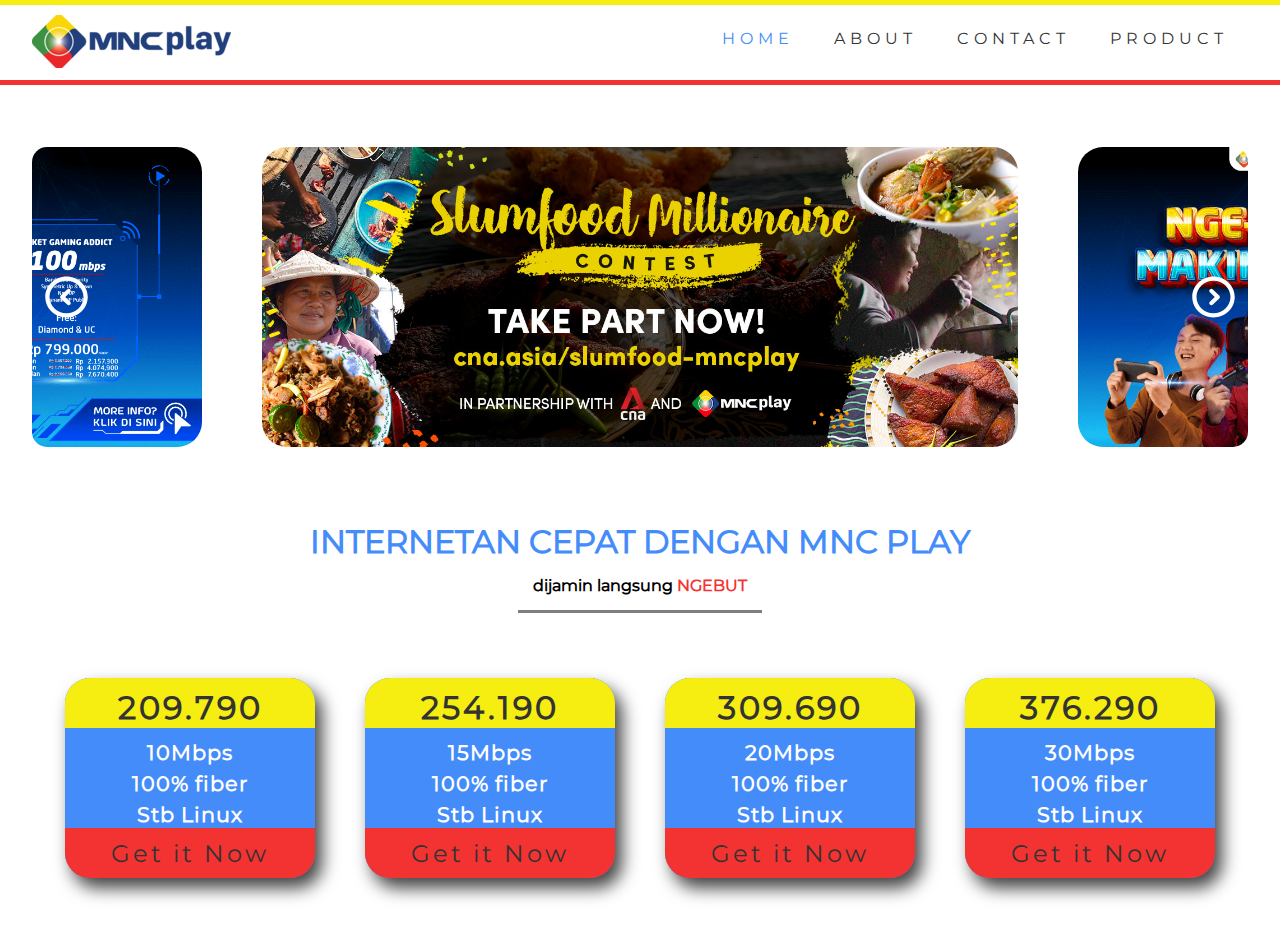
<file: index.html>
<!DOCTYPE html>
<html lang="en">
<head>
    <meta charset="UTF-8">
    <meta http-equiv="X-UA-Compatible" content="IE=edge">
    <meta name="viewport" content="width=device-width, initial-scale=1.0">
    <title>Document</title>
    <!-- css -->
    <link rel="stylesheet" href="/asset/css/style.css">
    <!-- tablet -->
    <link rel="stylesheet" href="/asset/css/ipad.css">
    <!-- mobile -->
    <link rel="stylesheet" href="/asset/css/mobile.css">
</head>
<body>
    <nav class="navbar">
        <div class="header">
            <div class="horizon"></div>
        </div>
        <div class="container">
            <div class="navbar-brand"><img src="asset/img/logo/mnc-logo-2.png" alt=""/></div>
            <ul class="nav-link">
                <li><a href="/html/home.html" class="nav-list active">Home</a></li>
                <li><a href="/html/About.html" class="nav-list">About</a></li>
                <li><a href="/html/contact.html" class="nav-list">Contact</a></li>
                <li><a href="/html/product.html" class="nav-list">Product</a></li>
            </ul>
            <div class="box-toggle">
                <div class="toggle">
                    <span></span>
                    <span></span>
                    <span></span>
                </div>
            </div>
        </div>
    </nav>
    <!--  -->
    <main class="main">
        <div class="container">
            <div class="img-slide">
                <img src="/asset/img/banner/banner-2.png" alt="" height="300px">
                <img src="/asset/img/banner/banner-3.jpg" alt="" height="300px">
                <img src="/asset/img/banner/banner-2.png" alt="" height="300px">
                <img src="/asset/img/banner/banner-3.jpg" alt="" height="300px">
                <img src="/asset/img/banner/banner-2.png" alt="" height="300px">
                <img src="/asset/img/banner/banner-3.jpg" alt="" height="300px">
                <img src="/asset/img/banner/banner-2.png" alt="" height="300px">
            </div>
            <div class="box-btn">
                <img id="left" src="/asset/img/svg/left-arrow-1.svg" alt="">
                <img id="right" src="/asset/img/svg/right-arrow-1.svg" alt="">
            </div>
        </div>
        <div class="chat-text">
            <h1>Internetan cepat dengan MNC play</h1>
            <h4>dijamin langsung <b>NGEBUT</b></h4>
        </div>
        <section class="section-1">
            <div class="box-promo">
                <h1>209.790</h1>
                <div class="box-info">
                    <h4><b>10</b>Mbps</h4>
                    <h4>100% fiber</h4>
                    <h4>Stb Linux</h4>
                </div>
                <div class="box-btn">
                    <a href="#">Get it Now</a>
                </div>
            </div>
            <div class="box-promo">
                <h1>254.190</h1>
                <div class="box-info">
                    <h4><b>15</b>Mbps</h4>
                    <h4>100% fiber</h4>
                    <h4>Stb Linux</h4>
                </div>
                <div class="box-btn">
                    <a href="#">Get it Now</a>
                </div>
            </div>
            <div class="box-promo">
                <h1>309.690</h1>
                <div class="box-info">
                    <h4><b>20</b>Mbps</h4>
                    <h4>100% fiber</h4>
                    <h4>Stb Linux</h4>
                </div>
                <div class="box-btn">
                    <a href="#">Get it Now</a>
                </div>
            </div>
            <div class="box-promo">
                <h1>376.290</h1>
                <div class="box-info">
                    <h4><b>30</b>Mbps</h4>
                    <h4>100% fiber</h4>
                    <h4>Stb Linux</h4>
                </div>
                <div class="box-btn">
                    <a href="#">Get it Now</a>
                </div>
            </div>
        </section>
    </main>
    <!-- jquery -->
    <script src="asset/js/script.js"></script>
    <!-- toggle -->
    <script src="asset/js/toggle.js"></script>
</body>
</html>
</file>
<file: asset/css/style.css>
@font-face {
    font-family: "Montserat-Light";
    src: url("../font/Montserrat/static/Montserrat-Light.ttf");
}
@font-face {
    font-family: "Montserat-Regular";
    src: url("../font/Montserrat/static/Montserrat-Regular.ttf");
}

*,html{
    margin: 0;
    padding: 0;
    box-sizing: border-box;
}

body{
    font-family: "Montserat-Regular";
}

:root{
    --primary-color : #F33232;
    --secondary-color : #F6ED11;
    --blue-color : #448CF9;
    --bg-color : #68A1F6;
    --text-color: #333;
}

.navbar{
    max-width: 100vw;
}

.navbar .container{
    display: flex;
    justify-content: space-between;
    align-items: center;
    margin: 0px 2em;
    width: calc(100% - 4em);
    position: relative;
}
.navbar .header{
    width: 100%;
    height: 5px;
    background-color: #F6ED11;
    position: relative;
}

.navbar .header::before{
    content: '';
    height: 5px;
    width: 100%;
    background-color: var(--primary-color);
    position: absolute;
    transform: translateY(80px);
}

.navbar .container .navbar-brand{
    margin-top: 10px;
    position: relative;
}

.navbar .container .box-toggle{
    display: none;
    transition: all 1s ease-in-out;
    max-width: auto;
    max-height: auto; 
}

.navbar .container .nav-link{
    display: flex;
    justify-content: center;
    align-items: center;

}

.navbar .container .nav-link li{
    list-style: none;
    padding: 20px;
}
.navbar .container .nav-link .nav-list{
    text-decoration: none;
    color: var(--text-color);
    text-transform: uppercase;
    letter-spacing: 5px;
    padding-bottom: 5px;
}

.navbar .nav-link .nav-list:hover{
    color: var(--blue-color);
    border-bottom: dashed 3px var(--secondary-color);
}

/* actvie */

.navbar .nav-link .nav-list.active{
    color: var(--blue-color);
}


/* main */
.main{
    width: 100%;
}

.main .container{
    max-width: 100%;
    width: calc(100vw - 4em);
    display: flex;
    height: 450px;
    justify-content: center;
    align-items: center;
    margin: 0px auto;
    position: relative;
}

.main .img-slide{
    display: flex;
    justify-content: center;
    align-items: center;
    border-radius: 15px;
    overflow-x: hidden;
    scroll-behavior: smooth;
}

.main .img-slide img{
    margin: 0px 30px;
    border-radius: 25px;
}

.main .container .box-btn{
    position: absolute;
    width: 100%;
    display: flex;
    justify-content: space-between;
    align-items: center;
}
.main .container .box-btn img{
    width: 50px;
    height: 50px;
    margin: 0px 10px;
    cursor: pointer;
}

/* query */

.main .chat-text{
    display: flex;
    justify-content: center;
    align-items: center;
    margin: 0px auto;
    flex-direction: column;
}

.main .chat-text h1{
    text-transform: uppercase;
    color: var(--blue-color);
}
.main .chat-text h4{
    padding: 15px;
    border-bottom: solid 3px rgba(0,0,0,0.5);
}
.main .chat-text h4 b{
    color: var(--primary-color);
}

.main .section-1{
    width: 100%;
    display: flex;
    flex-wrap: wrap;
    justify-content: center;
    align-items: center;
    margin: 50px 0px;
    color: #fff;
}

.main .section-1 .box-promo{
    display: flex;
    justify-content: space-evenly;
    align-items: center;
    text-align: center;
    flex-direction: column;
    min-width: 250px;
    height: 200px;
    background-color: var(--blue-color);
    margin: 15px 25px;
    border-radius: 25px;
    position: relative;
    box-shadow: 7px 10px 17px 0px rgba(0,0,0,0.75);
-webkit-box-shadow: 7px 10px 17px 0px rgba(0,0,0,0.75);
-moz-box-shadow: 7px 10px 17px 0px rgba(0,0,0,0.75);
}

.main .section-1 .box-promo::before{
    content: '';
    width: 100%;
    height: 25%;
    background-color: var(--secondary-color);
    position: absolute;
    top: 0px;
    border-top-right-radius: 25px;
    border-top-left-radius: 25px;
}
.main .section-1 .box-promo::after{
    content: '';
    width: 100%;
    height: 25%;
    background-color: var(--primary-color);
    position: absolute;
    bottom: 0px;
    border-bottom-right-radius: 25px;
    border-bottom-left-radius: 25px;
}

.main .section-1 .box-promo h1{
    position: relative;
    z-index: 10;
    color: var(--text-color);
    letter-spacing: 3px;
}

.main .section-1 .box-info h4{
    font-size: 1.3em;
    letter-spacing: 1px;
    padding: 3px 0px;
}

.main .section-1 .box-btn{
    cursor: pointer;
}
.main .section-1 .box-btn a{
    position: relative;
    z-index: 10;
    color: var(--text-color);
    text-decoration: none;
    letter-spacing: 3px;
    font-size: 1.5em;
}

.main .section-1 .box-btn a:hover{
    color: #fff;
}
</file>
<file: asset/css/ipad.css>
@media only screen and (max-width : 830px) {
 .navbar .nav-link .nav-list{
    display: none;
 }
 .navbar .container.active .nav-link{
    position: absolute;
    z-index: 11;
    display: flex;
    flex-direction: column;
    justify-content: space-evenly;
    align-items: center;
    width: 100%;
    height: 100vh;
 }
 .navbar .container.active .nav-link li{
    position: relative;
    z-index: 11;
 }
 .navbar .container.active .nav-link .nav-list{
    display: block;
    position: relative;
    z-index: 11;
}

 .navbar .container .box-toggle {
    display: block;
}

  .navbar .box-toggle .toggle{
    height: 50px;
    width: 50px;
    display: flex;
    justify-content: center;
    align-items: center;
    border-radius: 50%;
    flex-direction: column;
    border: solid 3px var(--blue-color);
    box-shadow: 2px 1px 3px var(--blue-color);
    cursor: pointer;
    position: relative;
    transition: all 1s ease-in;
}  
    .navbar .box-toggle .toggle span{
        width: 28px;
        height: 3px;
        background-color: var(--blue-color);
        transition: all 1s ease-in-out;
    }
    .navbar .container.active .box-toggle .toggle span{
        position: relative;
        z-index: 50;
    }
    .navbar .box-toggle .toggle span:nth-child(1){
        transform: translateY(-5px);
    }
    .navbar .container.active .box-toggle .toggle span:nth-child(1){
        rotate: -45deg;
        transform: translateY(0px);
        transform-origin: 6%,5%;
    }
    .navbar .container.active .box-toggle .toggle span:nth-child(2){
        display: none;
    }
    .navbar .container.active .box-toggle .toggle span:nth-child(3){
        rotate: 45deg;
        transform: translate(-1px,-1px);
        transform-origin: 0%,0%;
    }
    .navbar .box-toggle .toggle span:nth-child(3){
        transform: translateY(5px);
    }

    /* active toggle*/
    .navbar .container.active{
        width: auto;
    }
    .navbar .container.active .box-toggle{
        display: block;
        position: absolute;
        height: 100vh;
        background-color: var(--secondary-color);
        width: 100vw;
        z-index: 10;
    }

      .navbar .container.active .box-toggle .toggle{
        position: absolute;
        right: 50px;
        margin: 10px 10px;
        z-index: 50;
    }

      /* active container navbar */

      .navbar .container.active{
        align-items: flex-start;
      }
}
</file>
<file: asset/css/mobile.css>
@media only screen and (max-width: 500px) {
    /* navbar */

    .navbar .container .nav-link li{
        padding: 0;
    }
 
 
    .main .chat-text h1{
        font-size: 1.3em;
    }
}
</file>
